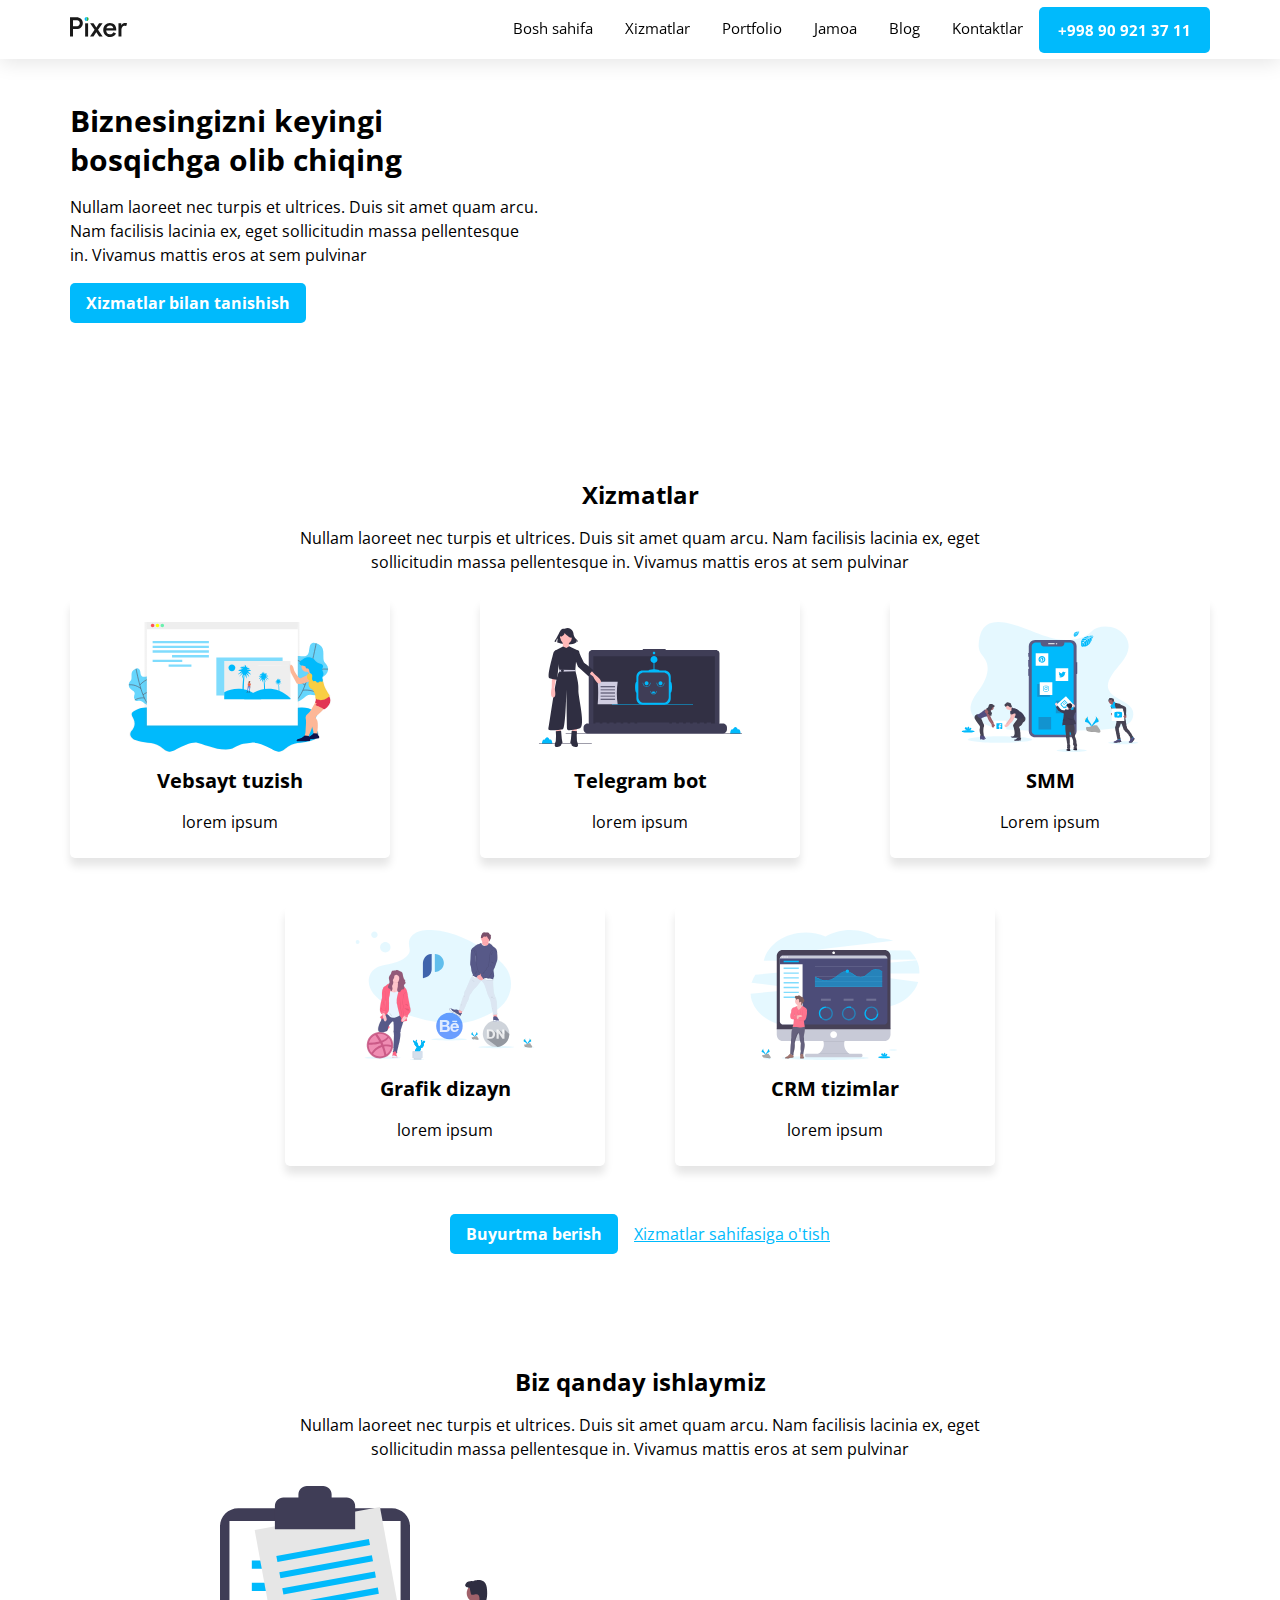
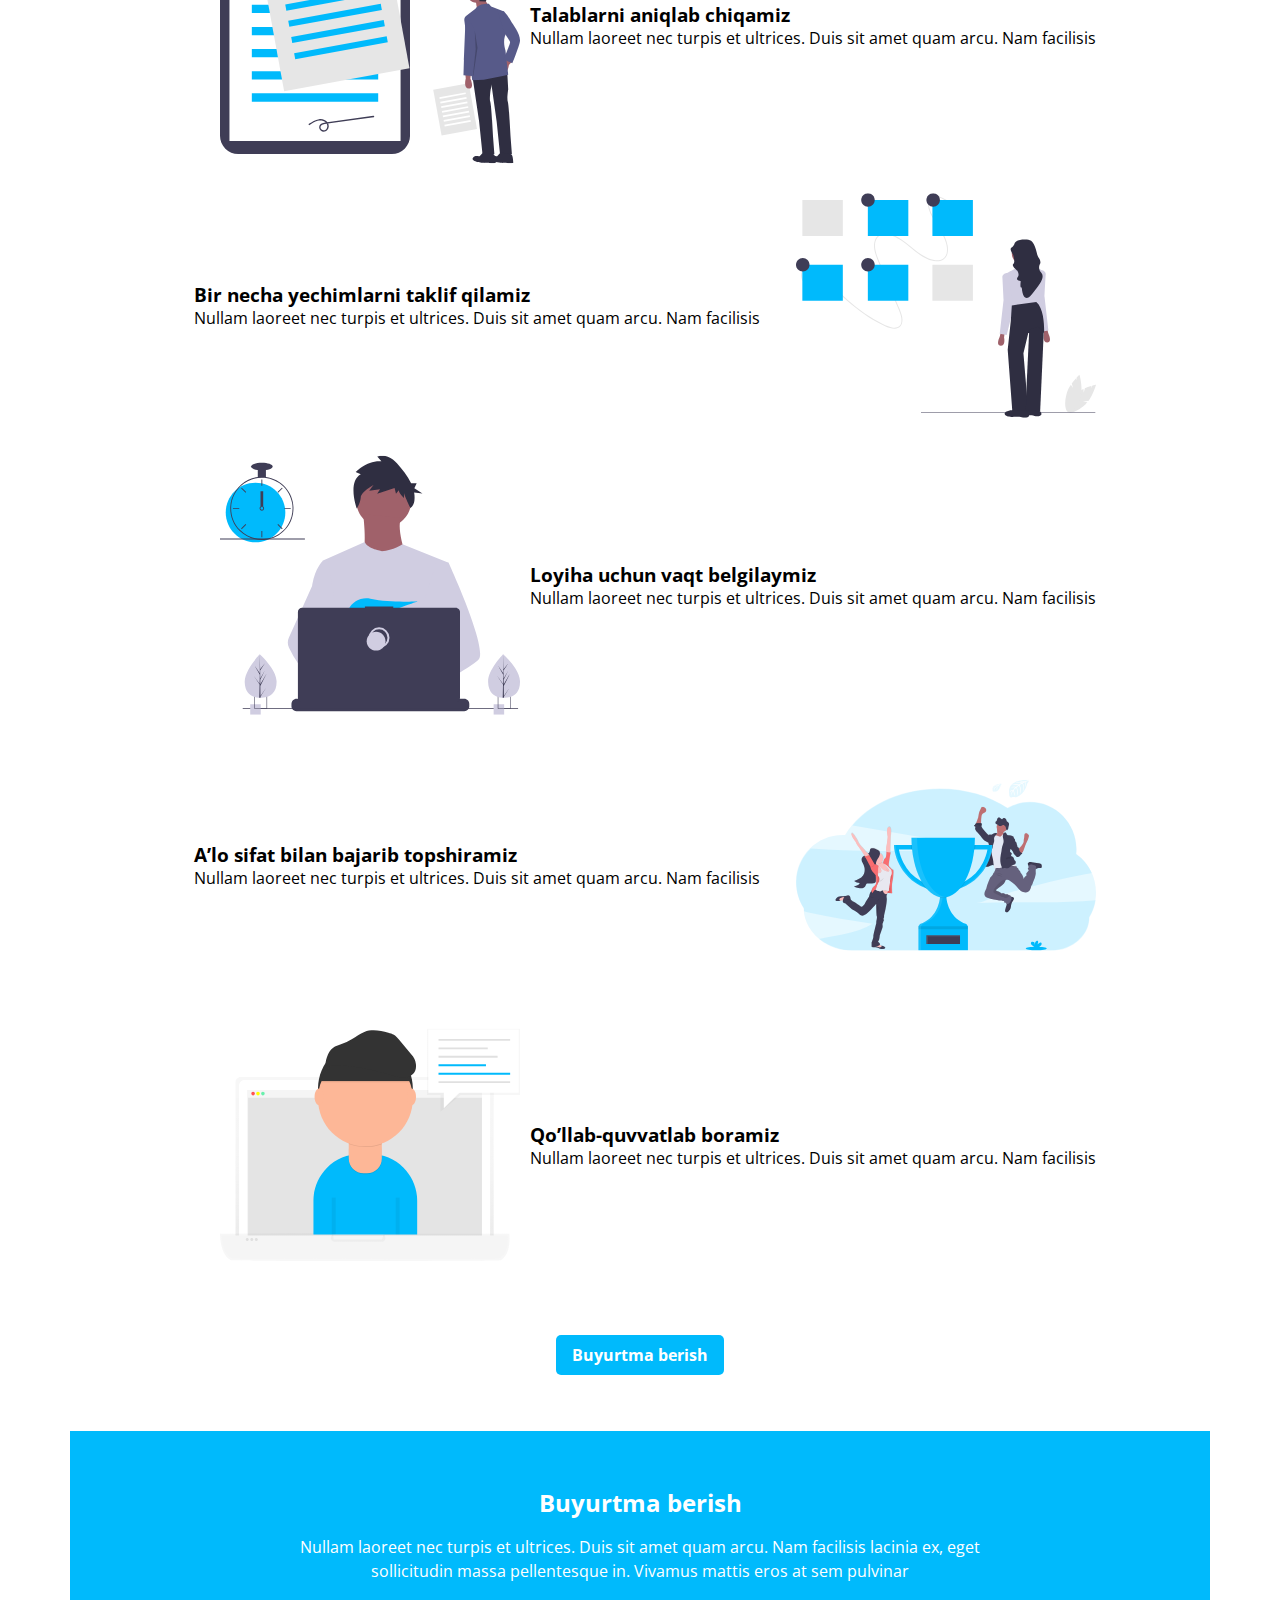
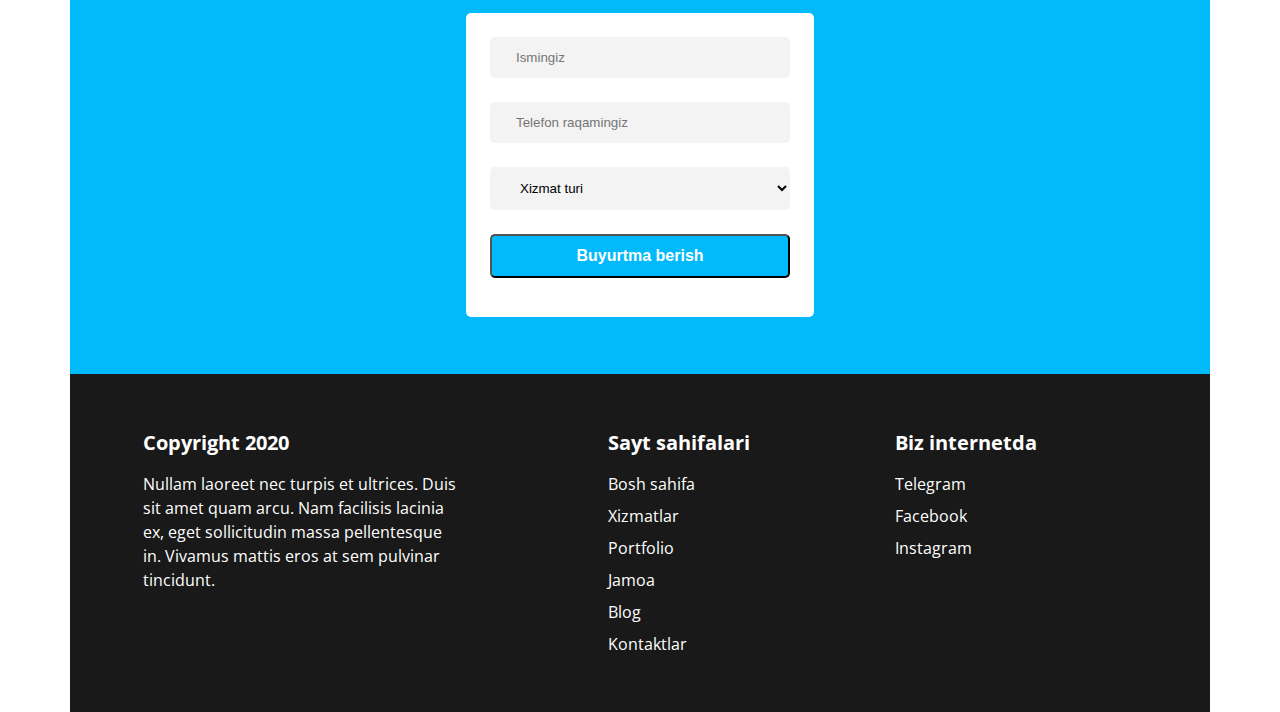
<file: index.html>
<!DOCTYPE html>
<html lang="en">
<head>
    <meta charset="UTF-8">
    <meta name="viewport" content="width=device-width, initial-scale=1.0">
    <link rel="stylesheet" href="./styles/main.css">
    <link rel="preconnect" href="https://fonts.gstatic.com">
    <link href="https://fonts.googleapis.com/css2?family=Open+Sans&display=swap" rel="stylesheet">  
    <title>Pixer</title>
</head>
<body>
     <header>
         <div class="header-inner container">
             <a href="#" class="header-left">
                 <img src="./images/logo.svg" alt="bu yerda logo bor" class="header-logo">
             </a>

             <div class="header-right">
                 <div class="dropdown-wrapper">
                    <a href="#" class="header-links">Bosh sahifa</a>

                    <div class="dropdown-menu">
                        <a href="#" class="menu-item">Vebsayt</a>
                        <a href="#" class="menu-item">Telegram bot</a>
                        <a href="#" class="menu-item">SMM</a>
                        <a href="#" class="menu-item">Grafik dizayn</a>
                        <a href="#" class="menu-item">CRM tizim</a>
                    </div>
                 </div>
                 <a href="#" class="header-links">Xizmatlar</a>
                 <a href="#" class="header-links">Portfolio</a>
                 <a href="#" class="header-links">Jamoa</a>
                 <a href="#" class="header-links">Blog</a>
                 <a href="#" class="header-links">Kontaktlar</a>
                 <a href="tel:" class="header-tel">+998 90 921 37 11</a>
             </div>
         </div>
     </header>


     
     <main class="container">
        <div class="section section1">
            <div class="section1-left">
                <h1>Biznesingizni keyingi bosqichga
                    olib chiqing</h1>
                <p>Nullam laoreet nec turpis et ultrices. Duis sit amet quam arcu. Nam facilisis lacinia ex, eget sollicitudin massa pellentesque in. Vivamus mattis eros at sem pulvinar

                </p>
                <a href="#" class="primary-button">Xizmatlar bilan tanishish</a>
            </div>

            <div class="section1-right">
                <iframe width="458" height="258" src="https://www.youtube.com/embed/N1FuK9KC1vc" frameborder="0" allow="accelerometer; autoplay; clipboard-write; encrypted-media; gyroscope; picture-in-picture" allowfullscreen></iframe>
            </div>
        </div>

        <section class="services">
            <h2 class="section-title">
                Xizmatlar
            </h2>
            <p class="section-text">
                Nullam laoreet nec turpis et ultrices. Duis sit amet quam arcu. Nam facilisis lacinia ex, eget sollicitudin massa pellentesque in. Vivamus mattis eros at sem pulvinar
            </p>

            <div class="services-row1">
                <a href="#" class="services-card">
                    <img src="./images/website-illustration.svg" alt=" Vebsayt tuzish" class="card-image">
                    <h3 class="card-title">
                        Vebsayt tuzish
                    </h3>
                    <span class="card-subtitle">
                        lorem ipsum
                    </span>
                </a>

                <a href="#" class="services-card">
                    <img src="./images/bot-illustration.svg" alt="Telegram bot" class="card-image">
                    <h3 class="card-title">
                        Telegram bot
                    </h3>
                    <span class="card-subtitle">
                        lorem ipsum
                    </span>
                </a>

                <a href="#" class="services-card">
                    <img src="./images/smm-illustration.svg" alt="SMM" class="card-image">
                    <h3 class="card-title">
                        SMM
                    </h3>
                    <span class="card-subtitle">
                        Lorem ipsum
                    </span>
                </a>
            </div>
            <div class="services-row2">
                <a href="#" class="services-card">
                    <img src="./images/design-illustration.svg" alt="Grafik dizayn" class="card-image">
                    <h3 class="card-title">
                        Grafik dizayn
                    </h3>
                    <span class="card-subtitle">
                        lorem ipsum
                    </span>
                </a>

                <a href="#" class="services-card">
                    <img src="./images/crm-illustration.svg" alt="CRM tizimlar" class="card-image">
                    <h3 class="card-title">
                        CRM tizimlar
                    </h3>
                    <span class="card-subtitle">
                        lorem ipsum
                    </span>
                </a>
            </div>

            <div class="button-centerer">
                <a href="#" class="primary-button plus-secondary">Buyurtma berish</a>
                <a href="#" class="secondary-button">Xizmatlar sahifasiga o'tish</a>
            </div>
        </section>

        <section class="work">

            <h2 class="section-title">
                Biz qanday ishlaymiz
            </h2>
            <p class="section-text">
                Nullam laoreet nec turpis et ultrices. Duis sit amet quam arcu. Nam facilisis lacinia ex, eget sollicitudin massa pellentesque in. Vivamus mattis eros at sem pulvinar
            </p>

            <div class="work-item">
                <img src="./images/step-illustration.svg" alt="" class="item-img">
                <div class="item-info">
                    <h3 class="item-title">Talablarni aniqlab chiqamiz</h3>
                    <p class="item-text">Nullam laoreet nec turpis et ultrices. Duis sit amet quam arcu. Nam facilisis</p>
                </div>
            </div>

            <div class="work-item">
                <img src="./images/step-illustration1.svg" alt="" class="item-img">
                <div class="item-info">
                    <h3 class="item-title">Bir necha yechimlarni taklif qilamiz</h3>
                    <p class="item-text">Nullam laoreet nec turpis et ultrices. Duis sit amet quam arcu. Nam facilisis</p>
                </div>
            </div>

            <div class="work-item">
                <img src="./images/step-illustration2.svg" alt="" class="item-img">
                <div class="item-info">
                    <h3 class="item-title">Loyiha uchun vaqt belgilaymiz</h3>
                    <p class="item-text">Nullam laoreet nec turpis et ultrices. Duis sit amet quam arcu. Nam facilisis</p>
                </div>
            </div>

            <div class="work-item">
                <img src="./images/step-illustration3.svg" alt="" class="item-img">
                <div class="item-info">
                    <h3 class="item-title">A’lo sifat bilan bajarib topshiramiz</h3>
                    <p class="item-text">Nullam laoreet nec turpis et ultrices. Duis sit amet quam arcu. Nam facilisis</p>
                </div>
            </div>

            <div class="work-item">
                <img src="./images/step-illustration4.svg" alt="" class="item-img">
                <div class="item-info">
                    <h3 class="item-title">Qo’llab-quvvatlab boramiz</h3>
                    <p class="item-text">Nullam laoreet nec turpis et ultrices. Duis sit amet quam arcu. Nam facilisis</p>
                </div>
            </div>

            <div class="button-centerer">
                <a href="#" class="primary-button">Buyurtma berish</a>
            </div>
        </section>
     </main>

     <div class="input-section container">
         <div class="input-top">
             <h2 class="input-title">Buyurtma berish</h2>
             <p class="input-text">Nullam laoreet nec turpis et ultrices. Duis sit amet quam arcu.
                  Nam facilisis lacinia ex, eget sollicitudin massa pellentesque in. Vivamus mattis eros at sem pulvinar</p>
         </div>
         <div class="input-bottom">
             <form action="./index2.html" class="form">
                
                    <input type="text" class="form__input" placeholder="Ismingiz">
                    <input type="number" placeholder="Telefon raqamingiz" class="form__input">
                    <select name="" class="select" id="">
                      <option value="" selected disabled>Xizmat turi</option>
                    </select>
                    <button class="primary-button" type="submit">Buyurtma berish</button>
            
            </form>
         </div>
     </div>

     <footer class="container">
         <div class="footer-inner container">
             <div class="footer-left">
                 <h3 class="footer-left-title">Copyright 2020</h3>
                 <p class="footer-left-text">
                     Nullam laoreet nec turpis et ultrices.
                     Duis sit amet quam arcu. Nam facilisis lacinia ex, eget sollicitudin massa 
                     pellentesque in. Vivamus mattis eros at sem pulvinar tincidunt.
                 </p>
             </div>
             <div class="footer-center">
                 <h3 class="footer-center-title">Sayt sahifalari</h3>
                 <a href="#" class="footer-center-links">Bosh sahifa</a>
                 <a href="#" class="footer-center-links">Xizmatlar</a>
                 <a href="#" class="footer-center-links">Portfolio</a>
                 <a href="#" class="footer-center-links">Jamoa</a>
                 <a href="#" class="footer-center-links">Blog</a>
                 <a href="#" class="footer-center-links">Kontaktlar</a>
             </div>
             <div class="footer-right">
                 <h3 class="footer-right-title">Biz internetda</h3>
                 <a href="#" class="footer-right-links">Telegram</a>
                 <a href="#" class="footer-right-links">Facebook</a>
                 <a href="#" class="footer-right-links">Instagram</a>
             </div>
         </div>
     </footer>
</body>
</html>
</file>
<file: styles/main.css>
body {
    margin: 0;
    padding: 0;
    font-family: 'Open Sans', sans-serif;
}

h1, h2, h3, h4, h5, h6, p, a {
    margin: 0;
    padding: 0;
    text-decoration: none;
}

.container {
    width: 1140px;
    margin-left: auto;
    margin-right: auto;
}

header {
    background: #FFFFFF;
    box-shadow: 0px 4px 20px rgba(0, 0, 0, 0.1);
    position: fixed;
    top: 0;
    width: 100%;
}

header .header-inner {
    display: flex;
    justify-content: space-between;
    align-items: center;
}

header .header-inner .header-left {
    transition: all ease 0.5s;
} 

header .header-inner .header-left:hover {
    opacity: 0.7;
}

header .header-inner .header-left:active {
    opacity: 0.4;
}

header .header-inner .header-left .header-logo {
    height: 20px;
    width: 58px;
    object-fit: contain;

} 

header .header-inner .header-right {
    display: flex;
    align-items: center;
}

header .header-inner .header-right .dropdown-wrapper {
    position: relative;
}

header .header-inner .header-right .dropdown-wrapper:hover .dropdown-menu {
    display: block;
}

header .header-inner .header-right .dropdown-wrapper .dropdown-menu {
    position: absolute;
    left: -14px;
    right: 0;
    margin: auto;
    background: #FFFFFF;
    box-shadow: 0px 4px 24px rgba(0, 0, 0, 0.1);
    border-radius: 5px;
    width: 140px;
    display: none;
    padding: 8px 0;
}

header .header-inner .header-right .dropdown-wrapper .dropdown-menu .menu-item {
    display: block;
    padding: 16px;
    font-style: normal;
    font-weight: normal;
    font-size: 16px;
    line-height: 24px;
    color: #000000;
}

header .header-inner .header-right .dropdown-wrapper .dropdown-menu .menu-item:hover {
    background: #00BAFC;
    color: #FFFFFF;
}

header .header-inner .header-right .dropdown-wrapper .dropdown-menu .menu-item:active {
    background: #00BAFC;
    color: #FFFFFF;
    opacity: 0.6;
}

header .header-inner .header-right .header-links {
    font-style: normal;
    font-weight: normal;
    font-size: 15px;
    line-height: 24px;
    color: #000000;
    padding: 16px;
    display: inline-block;
    border-bottom: 3px solid transparent;
    transition: all ease 0.5s;
    position: relative;
}

header .header-inner .header-right .header-links:before {
    content: "";
    height: 3px;
    background-color: #191919;
    width: 0%;
    position: absolute;
    bottom: 0;
    left: 0;
    right: 0;
    margin: auto;
    transition: all ease 0.5s;
}

header .header-inner .header-right .header-links:hover:before {
    width: 100%;
}

header .header-inner .header-right .header-links:active {
    background: rgba(25, 25, 25, 0.7);
    color: #FFFFFF;
}

header .header-inner .header-right .header-links:active::before {
    background: rgba(25, 25, 25, 0.7);
    width: 0;
}

header .header-inner .header-right .header-tel {
    background: #00BAFC;
    border-radius: 5px;
    padding: 8px 16px;
    font-style: normal;
    font-weight: bold;
    font-size: 15px;
    line-height: 24px;
    color: #FFFFFF;
    border: 3px solid transparent;
    transition: all ease 0.5s;
}

header .header-inner .header-right .header-tel:hover {
    border: 3px solid #00BAFC;
    background-color: #fff;
    color: #00bafc;
}

header .header-inner .header-right .header-tel:active {
    border: 3px solid #00BAFC;
    background-color: #00BAFC;
    color: #fff;
    opacity: 0.5;
}

.section1 {
    display: flex;
    align-items: center;
    justify-content: space-between;
    padding: 80px 0;
}

.section1 .section1-left {
    width: 470px;
}

.section1 .section1-left h1 {
    font-style: normal;
    font-weight: bold;
    font-size: 30px;
    line-height: 130%;
    color: #000000;
    margin-bottom: 16px;
}

.section1 .section1-left p {
    font-style: normal;
    font-weight: normal;
    font-size: 16px;
    line-height: 24px;
    color: #000000;
    margin-bottom: 16px;
}

.section1 .section1-right iframe {
    border-radius: 5px;
    overflow: hidden;
}

.button-centerer {
    display: flex;
    justify-content: center;
    align-items: center;
}
 
.primary-button {
    background: #00BAFC;
    border-radius: 5px;
    font-style: normal;
    font-weight: bold;
    font-size: 16px;
    line-height: 24px;
    color: #FFFFFF;
    padding: 8px 16px;
    display: inline-block;
    transition: all ease 0.5s;
}

.primary-button.plus-secondary {
    margin-right: 16px;
}


.primary-button:hover {
    opacity: 0.8;
}

.primary-button:active {
    opacity: 0.6;
}

.secondary-button {
    font-style: normal;
    font-weight: normal;
    font-size: 16px;
    line-height: 24px;
    text-align: center;
    text-decoration-line: underline;
    color: #00BAFC
}

.services {
    padding: 56px 0;
}

.services .services-row1 {
    display: flex;
    justify-content: space-between;
}

.services .services-row2  {
    display: flex;
    justify-content: center;
}

.services .services-row2 .services-card:first-child  {
    margin-right: 70px;
}

.section-title {
    font-style: normal;
    font-weight: bold;
    font-size: 24px;
    line-height: 130%;
    text-align: center;
    color: #000000;
    margin-bottom: 16px;
}

.section-text {
    font-style: normal;
    font-weight: normal;
    font-size: 16px;
    line-height: 24px;
    text-align: center;
    color: #000000;
    width: 720px;
    margin: 0 auto;
    margin-bottom: 24px;
}

.services-card {
    background: #FFFFFF;
    box-shadow: 0px 8px 8px rgba(0, 0, 0, 0.1);
    border-radius: 5px;
    display: inline-block;
    padding: 24px;
    width: 320px;
    box-sizing: border-box;
    display: flex;
    flex-direction: column;
    align-items: center;
    margin-bottom: 48px;
    transition: all ease 0.5s;
}

.services-card:hover {
    box-shadow: 0px 12px 21px rgba(0, 0, 0, 0.1);
}

.services-card:active {
    box-shadow: 0px 4px 4px rgba(0, 0, 0, 0.2);
}

.services-card .card-image {
    width: 205px;
    height: 130px;
    object-fit: contain;
    margin-bottom: 16px;
}

.services-card .card-title {
    font-style: normal;
    font-weight: bold;
    font-size: 20px;
    line-height: 130%;
    text-align: center;

    color: #000000;
    margin-bottom: 16px;
}

.services-card .card-subtitle {
    font-style: normal;
    font-weight: normal;
    font-size: 16px;
    line-height: 24px;
    text-align: center;

    color: #000000;

}

.work {
    padding: 56px;
}

.work-item {
    display: flex;
    align-items: center;
    justify-content: center;
}

.work .button-centerer {
    margin-top: 50px;
}

.work .work-item .item-img {
    width: 300px;
    height: 280px;
    object-fit: contain;
    margin-left: 35.5px;
}

.work-item:nth-child(even) {
     flex-direction: row-reverse;
}

.work-item:nth-child(even) .item-img {
    margin-right: 0;
    margin-left: 35.5px;
}

.work .work-item .item-info:nth-child(even) {
    margin-left: 10px;
}


.input-section {
    width: 1140px;
    height: 543px;
    background: #00BAFC;
    color: #FFFFFF; 
    display: block;
    justify-content: center;
    align-items: center;
    
    
    
}

.input-section .input-top {
    
}

.input-section .input-top .input-title {
    font-style: normal;
    font-weight: bold;
    font-size: 24px;
    line-height: 130%;
    text-align: center;
    color: #FFFFFF;
    margin-bottom: 16px;
    padding-top: 56px;

}

.input-section .input-top .input-text {
    font-style: normal;
    font-weight: normal;
    font-size: 16px;
    line-height: 150%;
    text-align: center;
    color: #FFFFFF;
    width: 719px;
    margin-left: auto;
    margin-right: auto;
    margin-bottom: 30px;
}

.input-section .input-bottom {
    width: 348px;
    height: 304px;
    background: #FFFFFF;
    border-radius: 5px;
    display: flex;
    justify-content: center;
    margin-right: auto;
    margin-left: auto;

}

form * {
    /* display: block; */
    width: 300px;
    box-sizing: border-box;
    display: flex;
    justify-content: center;
    margin-top: 24px;
}

form input,
select {
  padding: 13px 0;
  padding-left: 26px;
  background: #F3F3F3;
  border-radius: 5px;
  border: none;
}

footer {
    width: 1040px;
    height: 338px;
    background: #191919;
    
}

.footer-inner {
    display: flex;
    justify-content: space-around;
    align-items: flex-start;
    
}

.footer-inner .footer-left {
    margin-top: 56px;
}

.footer-inner .footer-left .footer-left-title {
    font-style: normal;
    font-weight: bold;
    font-size: 20px;
    line-height: 130%;
    color: #FFFFFF;
    margin-bottom: 16px;
}

.footer-inner .footer-left .footer-left-text {
    font-style: normal;
    font-weight: normal;
    font-size: 16px;
    line-height: 150%;
    color: #FFFFFF;
    width: 320px;
    
}




.footer-inner .footer-center {
    margin-top: 56px;
}

.footer-inner .footer-center .footer-center-title {
    font-style: normal;
    font-weight: bold;
    font-size: 20px;
    line-height: 130%;
    color: #FFFFFF;
    margin-bottom: 16px;
}

.footer-inner .footer-center .footer-center-links {
    font-style: normal;
    font-weight: normal;
    font-size: 16px;
    line-height: 24px;
    color: #FFFFFF;
    display: block;
    margin-bottom: 8px;
    transition: all ease 0.5s;
}

.footer-inner .footer-center .footer-center-links:hover {
    color: #00BAFC;
}

.footer-inner .footer-center .footer-center-links:active {
    color: #00BAFC;
    opacity: 0.6;
}

.footer-inner .footer-right {
    margin-top: 56px;
    margin-right: 100px;
}

.footer-inner .footer-right .footer-right-title {
    font-style: normal;
    font-weight: bold;
    font-size: 20px;
    line-height: 130%;
    color: #FFFFFF;
    margin-bottom: 16px;
}

.footer-inner .footer-right .footer-right-links {
    font-style: normal;
    font-weight: normal;
    font-size: 16px;
    line-height: 24px;
    color: #FFFFFF;
    display: block;
    margin-bottom: 8px;

}

.footer-inner .footer-right .footer-right-links::before {
    content: '';
    

}

.footer-inner .footer-right .footer-right-links:hover {
    color: #00BAFC;

}

.footer-inner .footer-right .footer-right-links:active {
    color: #00BAFC;
    opacity: 0.6;

}
</file>
